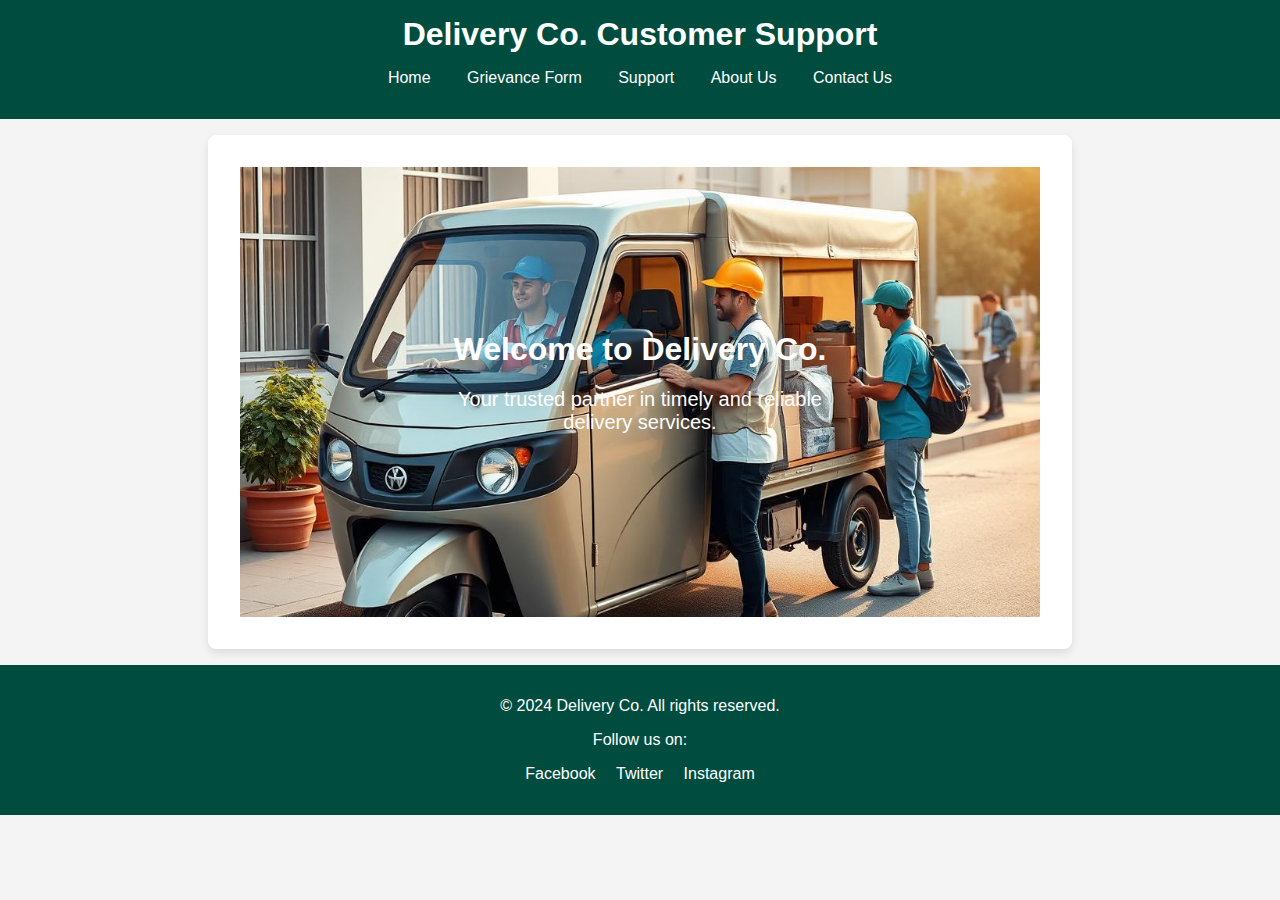
<file: Project_Delivery/index.html>
<!DOCTYPE html>
<html lang="en">
<head>
    <meta charset="UTF-8">
    <meta name="viewport" content="width=device-width, initial-scale=1.0">
    <title>Home - Delivery Co.</title>
    <link rel="stylesheet" href="styles.css">
</head>
<body>
    <header>
        <h1>Delivery Co. Customer Support</h1>
        <nav>
            <ul>
                <li><a href="index.html">Home</a></li>
                <li><a href="grievance.html">Grievance Form</a></li>
                <li><a href="support.html">Support</a></li>
                <li><a href="about.html">About Us</a></li>
                <li><a href="contact.html">Contact Us</a></li>
            </ul>
        </nav>
    </header>

    <main>
        <section class="hero">
            <img src="index_img.jpeg" alt="Delivery Co." class="hero-image">
            <div class="hero-text">
                <h2>Welcome to Delivery Co.</h2>
                <p>Your trusted partner in timely and reliable delivery services.</p>
            </div>
        </section>
    </main>

    <footer>
        <p>&copy; 2024 Delivery Co. All rights reserved.</p>
        <p>Follow us on:</p>
        <ul class="social-media">
            <li><a href="#">Facebook</a></li>
            <li><a href="#">Twitter</a></li>
            <li><a href="#">Instagram</a></li>
        </ul>
    </footer>
</body>
</html>
</file>
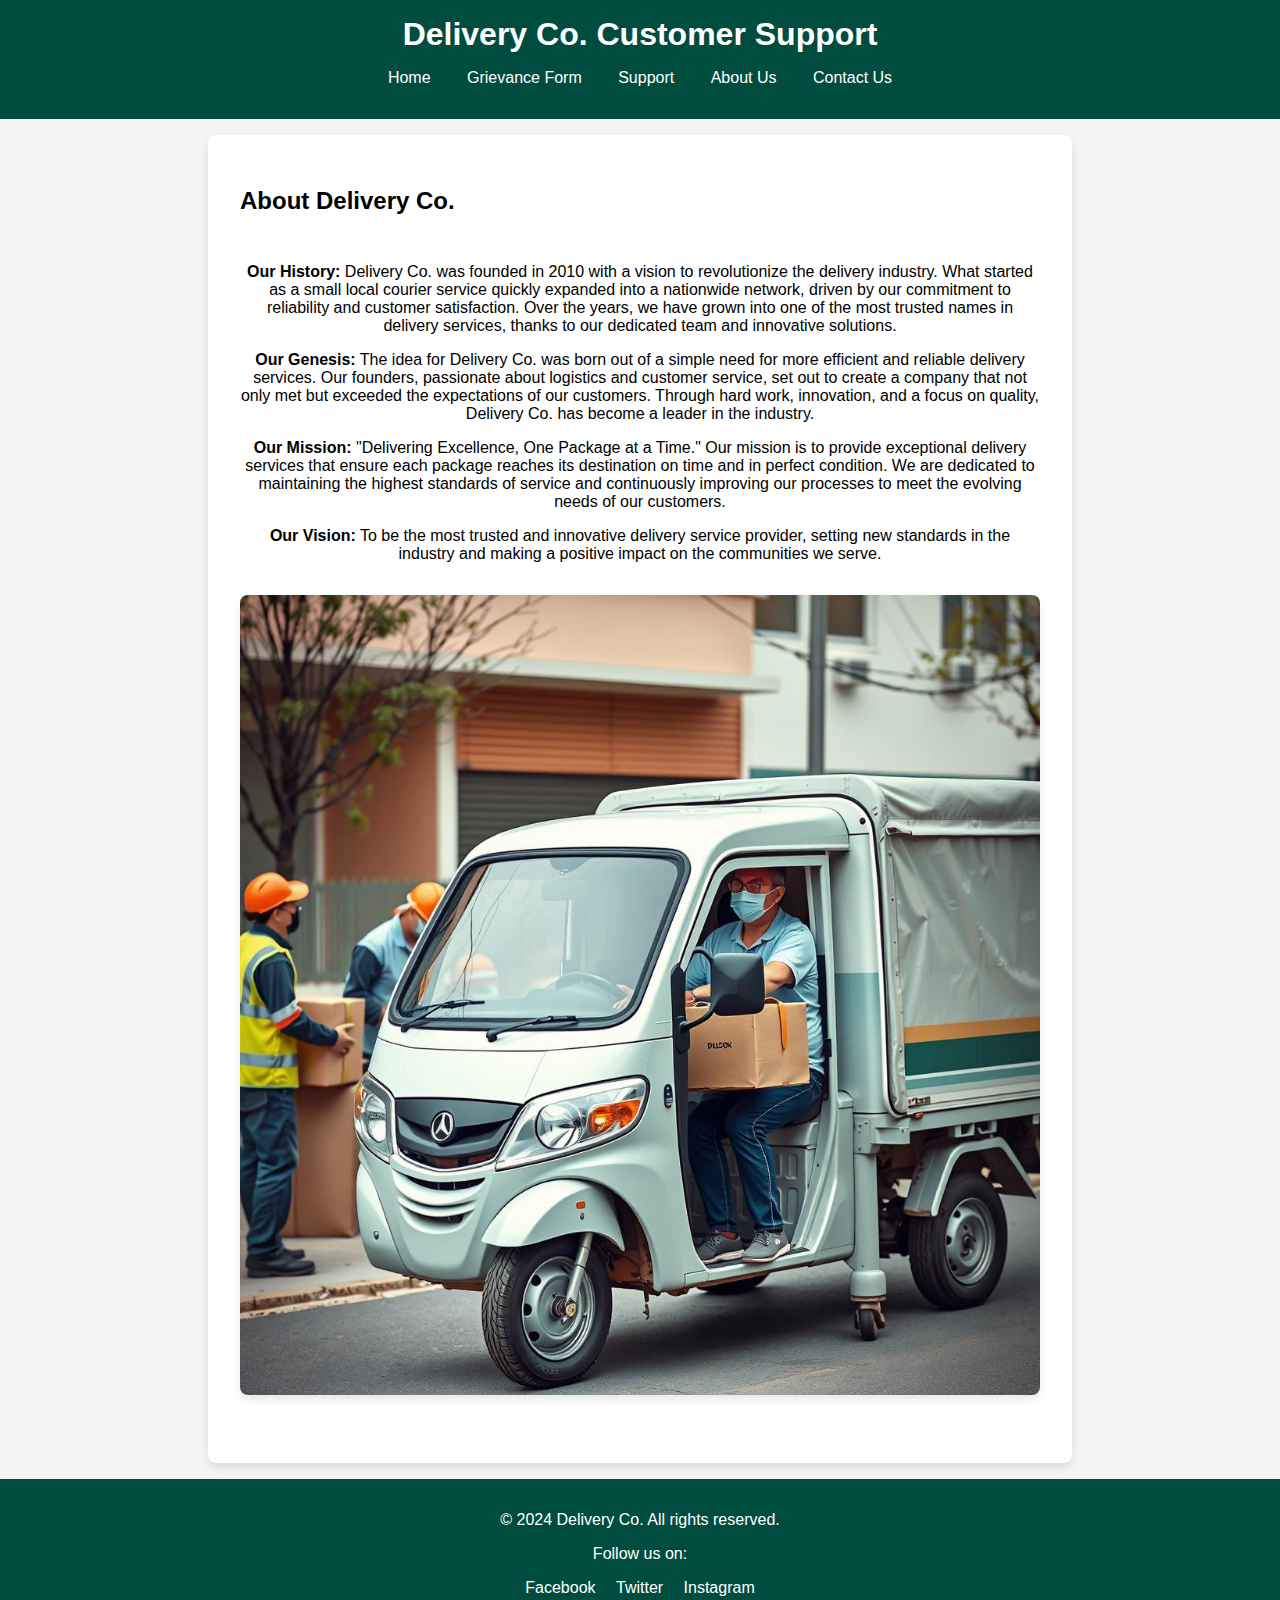
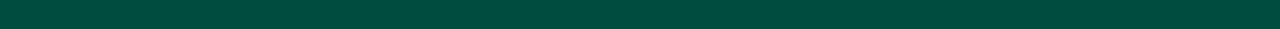
<file: Project_Delivery/about.html>
<!DOCTYPE html>
<html lang="en">
<head>
    <meta charset="UTF-8">
    <meta name="viewport" content="width=device-width, initial-scale=1.0">
    <title>About Us - Delivery Co.</title>
    <link rel="stylesheet" href="styles.css">
</head>
<body>
    <header>
        <h1>Delivery Co. Customer Support</h1>
        <nav>
            <ul>
                <li><a href="index.html">Home</a></li>
                <li><a href="grievance.html">Grievance Form</a></li>
                <li><a href="support.html">Support</a></li>
                <li><a href="about.html">About Us</a></li>
                <li><a href="contact.html">Contact Us</a></li>
            </ul>
        </nav>
    </header>

    <main>
        <section class="section">
            <h2>About Delivery Co.</h2>
            <div class="about-content">
                <div class="about-text">
                    <p><strong>Our History:</strong> Delivery Co. was founded in 2010 with a vision to revolutionize the delivery industry. What started as a small local courier service quickly expanded into a nationwide network, driven by our commitment to reliability and customer satisfaction. Over the years, we have grown into one of the most trusted names in delivery services, thanks to our dedicated team and innovative solutions.</p>
                    
                    <p><strong>Our Genesis:</strong> The idea for Delivery Co. was born out of a simple need for more efficient and reliable delivery services. Our founders, passionate about logistics and customer service, set out to create a company that not only met but exceeded the expectations of our customers. Through hard work, innovation, and a focus on quality, Delivery Co. has become a leader in the industry.</p>

                    <p><strong>Our Mission:</strong> "Delivering Excellence, One Package at a Time." Our mission is to provide exceptional delivery services that ensure each package reaches its destination on time and in perfect condition. We are dedicated to maintaining the highest standards of service and continuously improving our processes to meet the evolving needs of our customers.</p>

                    <p><strong>Our Vision:</strong> To be the most trusted and innovative delivery service provider, setting new standards in the industry and making a positive impact on the communities we serve.</p>
                </div>
                <div class="about-image-container">
                    <img src="about_img.jpeg" alt="About Us" class="about-image">
                </div>
            </div>
        </section>
    </main>

    <footer>
        <p>&copy; 2024 Delivery Co. All rights reserved.</p>
        <p>Follow us on:</p>
        <ul class="social-media">
            <li><a href="#">Facebook</a></li>
            <li><a href="#">Twitter</a></li>
            <li><a href="#">Instagram</a></li>
        </ul>
    </footer>
</body>
</html>
</file>
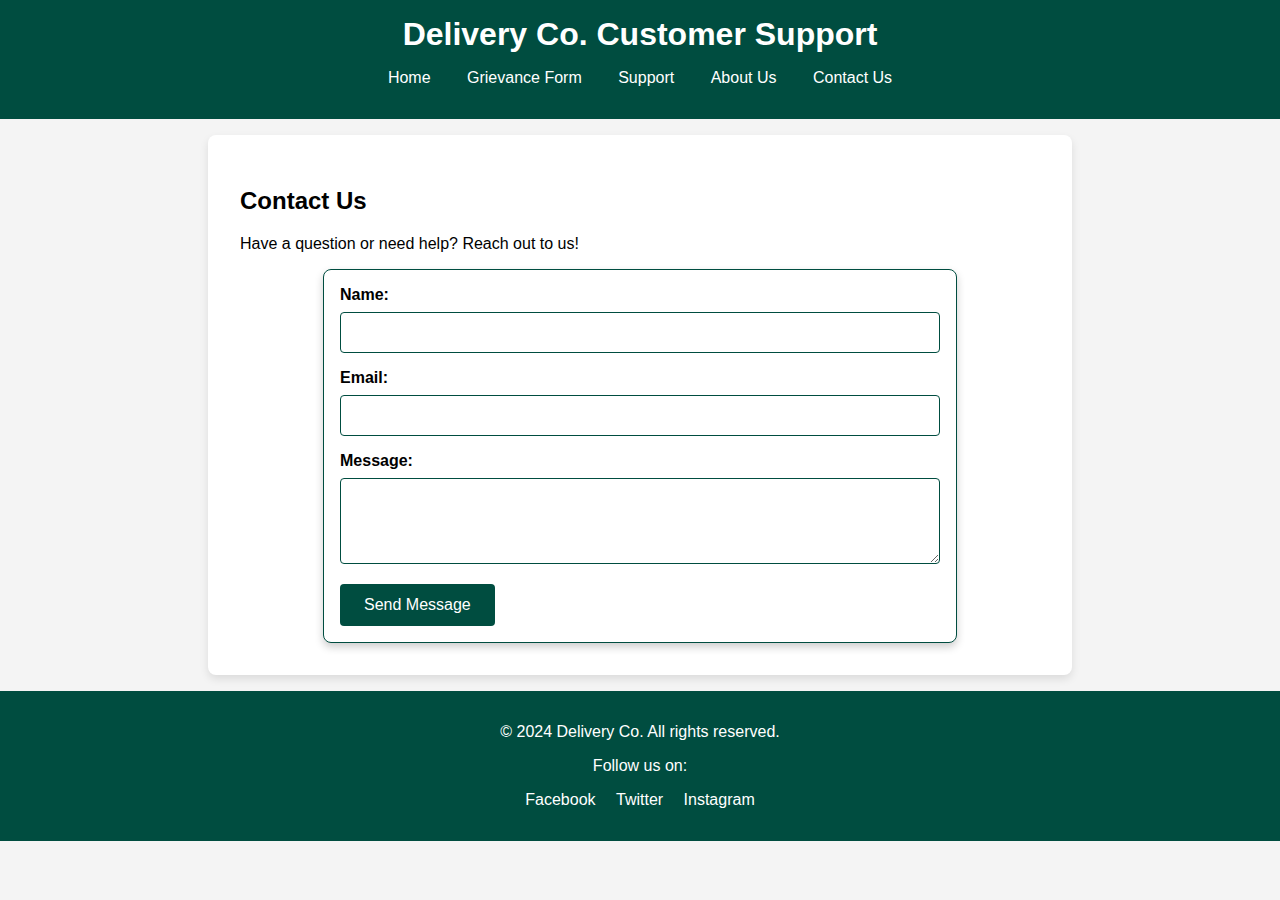
<file: Project_Delivery/contact.html>
<!DOCTYPE html>
<html lang="en">
<head>
    <meta charset="UTF-8">
    <meta name="viewport" content="width=device-width, initial-scale=1.0">
    <title>Contact Us - Delivery Co.</title>
    <link rel="stylesheet" href="styles.css">
</head>
<body>
    <header>
        <h1>Delivery Co. Customer Support</h1>
        <nav>
            <ul>
                <li><a href="index.html">Home</a></li>
                <li><a href="grievance.html">Grievance Form</a></li>
                <li><a href="support.html">Support</a></li>
                <li><a href="about.html">About Us</a></li>
                <li><a href="contact.html">Contact Us</a></li>
            </ul>
        </nav>
    </header>

    <main>
        <section class="section">
            <h2>Contact Us</h2>
            <p>Have a question or need help? Reach out to us!</p>
            <form id="contactForm" style="max-width: 600px; margin: 0 auto; padding: 1rem; background-color: #ffffff; border: 1px solid #004d40; border-radius: 8px; box-shadow: 0 4px 8px rgba(0, 0, 0, 0.2);">
                <label for="contactName" style="display: block; margin-bottom: 0.5rem; font-weight: bold;">Name:</label>
                <input type="text" id="contactName" name="contactName" required style="width: 100%; padding: 0.75rem; margin-bottom: 1rem; border: 1px solid #004d40; border-radius: 4px; box-sizing: border-box;">

                <label for="contactEmail" style="display: block; margin-bottom: 0.5rem; font-weight: bold;">Email:</label>
                <input type="email" id="contactEmail" name="contactEmail" required style="width: 100%; padding: 0.75rem; margin-bottom: 1rem; border: 1px solid #004d40; border-radius: 4px; box-sizing: border-box;">

                <label for="contactMessage" style="display: block; margin-bottom: 0.5rem; font-weight: bold;">Message:</label>
                <textarea id="contactMessage" name="contactMessage" rows="4" required style="width: 100%; padding: 0.75rem; margin-bottom: 1rem; border: 1px solid #004d40; border-radius: 4px; box-sizing: border-box;"></textarea>

                <button type="submit" style="background-color: #004d40; color: #ffffff; border: none; padding: 0.75rem 1.5rem; font-size: 1rem; cursor: pointer; border-radius: 4px;">Send Message</button>
            </form>
        </section>
    </main>

    <footer>
        <p>&copy; 2024 Delivery Co. All rights reserved.</p>
        <p>Follow us on:</p>
        <ul class="social-media">
            <li><a href="#">Facebook</a></li>
            <li><a href="#">Twitter</a></li>
            <li><a href="#">Instagram</a></li>
        </ul>
    </footer>
</body>
</html>
</file>
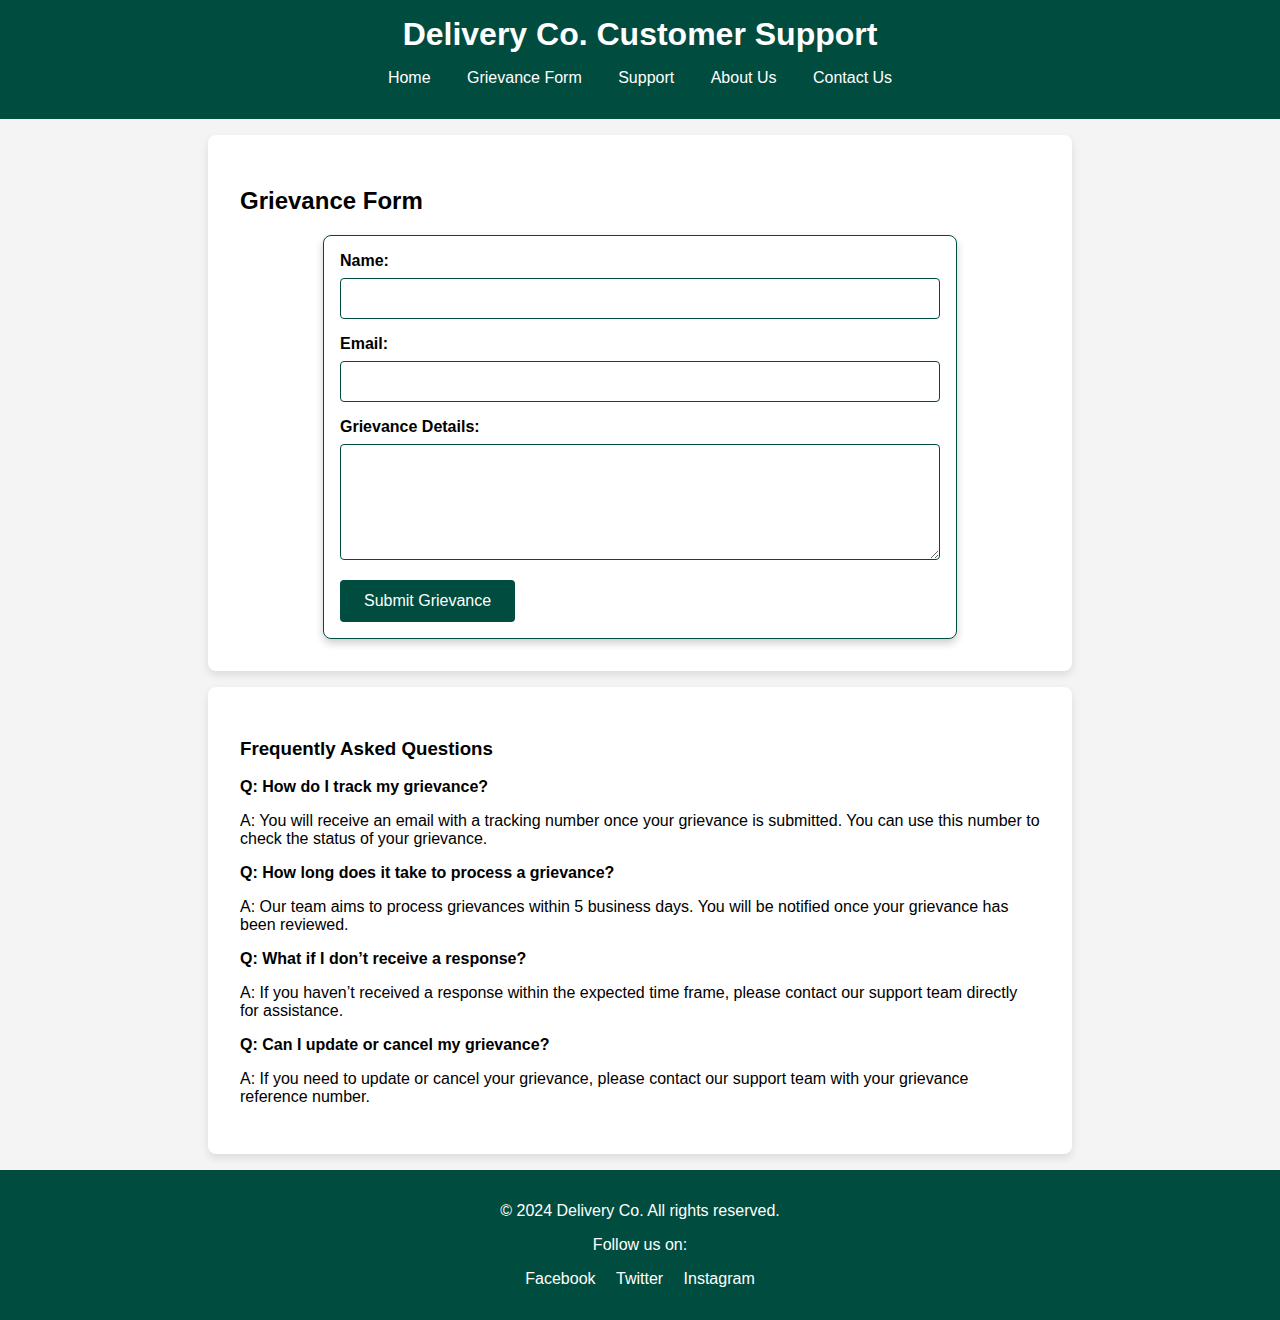
<file: Project_Delivery/grievance.html>
<!DOCTYPE html>
<html lang="en">
<head>
    <meta charset="UTF-8">
    <meta name="viewport" content="width=device-width, initial-scale=1.0">
    <title>Grievance Form - Delivery Co.</title>
    <link rel="stylesheet" href="styles.css">
</head>
<body>
    <header>
        <h1>Delivery Co. Customer Support</h1>
        <nav>
            <ul>
                <li><a href="index.html">Home</a></li>
                <li><a href="grievance.html">Grievance Form</a></li>
                <li><a href="support.html">Support</a></li>
                <li><a href="about.html">About Us</a></li>
                <li><a href="contact.html">Contact Us</a></li>
            </ul>
        </nav>
    </header>

    <main>
        <section class="section">
            <h2>Grievance Form</h2>
            <form id="grievanceForm" style="max-width: 600px; margin: 0 auto; padding: 1rem; background-color: #ffffff; border: 1px solid #004d40; border-radius: 8px; box-shadow: 0 4px 8px rgba(0, 0, 0, 0.2);">
                <label for="grievanceName" style="display: block; margin-bottom: 0.5rem; font-weight: bold;">Name:</label>
                <input type="text" id="grievanceName" name="grievanceName" required style="width: 100%; padding: 0.75rem; margin-bottom: 1rem; border: 1px solid #004d40; border-radius: 4px; box-sizing: border-box;">

                <label for="grievanceEmail" style="display: block; margin-bottom: 0.5rem; font-weight: bold;">Email:</label>
                <input type="email" id="grievanceEmail" name="grievanceEmail" required style="width: 100%; padding: 0.75rem; margin-bottom: 1rem; border: 1px solid #004d40; border-radius: 4px; box-sizing: border-box;">

                <label for="grievanceMessage" style="display: block; margin-bottom: 0.5rem; font-weight: bold;">Grievance Details:</label>
                <textarea id="grievanceMessage" name="grievanceMessage" rows="6" required style="width: 100%; padding: 0.75rem; margin-bottom: 1rem; border: 1px solid #004d40; border-radius: 4px; box-sizing: border-box;"></textarea>

                <button type="submit" style="background-color: #004d40; color: #ffffff; border: none; padding: 0.75rem 1.5rem; font-size: 1rem; cursor: pointer; border-radius: 4px;">Submit Grievance</button>
            </form>
            <p id="grievanceSuccessMessage" class="hidden" style="color: #004d40; text-align: center; margin-top: 1rem;">Thank you! Your grievance has been submitted.</p>
        </section>

        <section class="section">
            <h3>Frequently Asked Questions</h3>
            <ul>
                <li><strong>Q: How do I track my grievance?</strong></li>
                <li>A: You will receive an email with a tracking number once your grievance is submitted. You can use this number to check the status of your grievance.</li>
                <li><strong>Q: How long does it take to process a grievance?</strong></li>
                <li>A: Our team aims to process grievances within 5 business days. You will be notified once your grievance has been reviewed.</li>
                <li><strong>Q: What if I don’t receive a response?</strong></li>
                <li>A: If you haven’t received a response within the expected time frame, please contact our support team directly for assistance.</li>
                <li><strong>Q: Can I update or cancel my grievance?</strong></li>
                <li>A: If you need to update or cancel your grievance, please contact our support team with your grievance reference number.</li>
            </ul>
        </section>
    </main>

    <footer>
        <p>&copy; 2024 Delivery Co. All rights reserved.</p>
        <p>Follow us on:</p>
        <ul class="social-media">
            <li><a href="#">Facebook</a></li>
            <li><a href="#">Twitter</a></li>
            <li><a href="#">Instagram</a></li>
        </ul>
    </footer>

    <script>
        document.getElementById("grievanceForm").addEventListener("submit", function(event) {
            event.preventDefault();
            const grievanceName = document.getElementById("grievanceName").value;
            const grievanceEmail = document.getElementById("grievanceEmail").value;
            const grievanceMessage = document.getElementById("grievanceMessage").value;

            if (grievanceName && grievanceEmail && grievanceMessage) {
                document.getElementById("grievanceSuccessMessage").classList.remove("hidden");
            } else {
                alert("Please fill in all fields.");
            }
        });
    </script>
</body>
</html>
</file>
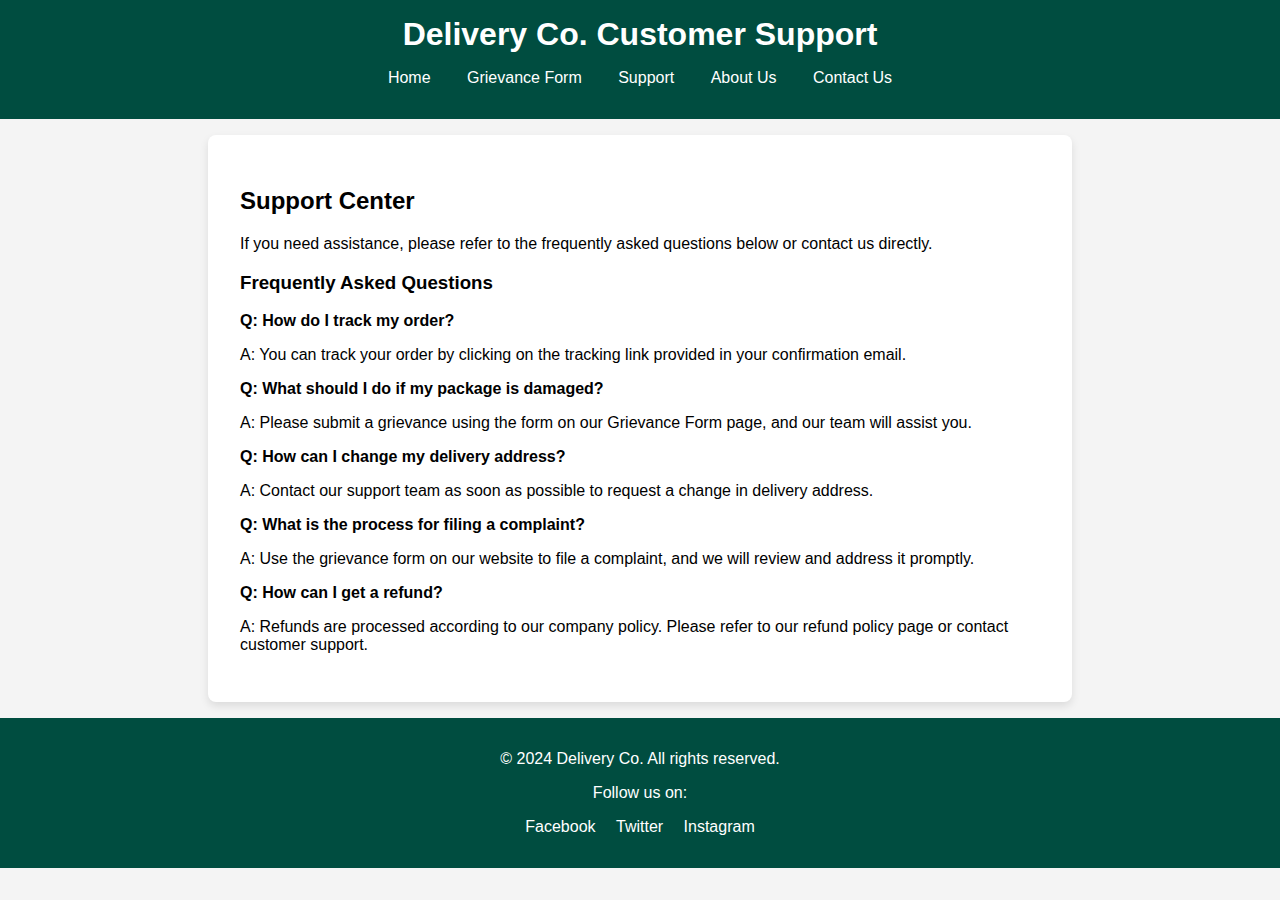
<file: Project_Delivery/support.html>
<!DOCTYPE html>
<html lang="en">
<head>
    <meta charset="UTF-8">
    <meta name="viewport" content="width=device-width, initial-scale=1.0">
    <title>Support - Delivery Co.</title>
    <link rel="stylesheet" href="styles.css">
</head>
<body>
    <header>
        <h1>Delivery Co. Customer Support</h1>
        <nav>
            <ul>
                <li><a href="index.html">Home</a></li>
                <li><a href="grievance.html">Grievance Form</a></li>
                <li><a href="support.html">Support</a></li>
                <li><a href="about.html">About Us</a></li>
                <li><a href="contact.html">Contact Us</a></li>
            </ul>
        </nav>
    </header>

    <main>
        <section class="section">
            <h2>Support Center</h2>
            <p>If you need assistance, please refer to the frequently asked questions below or contact us directly.</p>

            <h3>Frequently Asked Questions</h3>
            <ul>
                <li><strong>Q: How do I track my order?</strong></li>
                <li>A: You can track your order by clicking on the tracking link provided in your confirmation email.</li>
                <li><strong>Q: What should I do if my package is damaged?</strong></li>
                <li>A: Please submit a grievance using the form on our Grievance Form page, and our team will assist you.</li>
                <li><strong>Q: How can I change my delivery address?</strong></li>
                <li>A: Contact our support team as soon as possible to request a change in delivery address.</li>
                <li><strong>Q: What is the process for filing a complaint?</strong></li>
                <li>A: Use the grievance form on our website to file a complaint, and we will review and address it promptly.</li>
                <li><strong>Q: How can I get a refund?</strong></li>
                <li>A: Refunds are processed according to our company policy. Please refer to our refund policy page or contact customer support.</li>
            </ul>
        </section>
    </main>

    <footer>
        <p>&copy; 2024 Delivery Co. All rights reserved.</p>
        <p>Follow us on:</p>
        <ul class="social-media">
            <li><a href="#">Facebook</a></li>
            <li><a href="#">Twitter</a></li>
            <li><a href="#">Instagram</a></li>
        </ul>
    </footer>
</body>
</html>
</file>
<file: Project_Delivery/styles.css>
/* General Styles */
body {
    font-family: Arial, sans-serif;
    margin: 0;
    padding: 0;
    box-sizing: border-box;
    background-color: #f4f4f4;
}

header {
    background-color: #004d40;
    color: #ffffff;
    padding: 1rem 0;
}

header h1 {
    text-align: center;
    margin: 0;
}

nav ul {
    list-style: none;
    padding: 0;
    text-align: center;
}

nav ul li {
    display: inline;
    margin: 0 1rem;
}

nav ul li a {
    color: #ffffff;
    text-decoration: none;
}

.hero {
    position: relative;
    height: 50vh; /* Adjust height as needed */
}

.hero-image {
    width: 100%;
    height: 100%;
    object-fit: cover;
}

.hero-text {
    position: absolute;
    top: 50%;
    left: 50%;
    transform: translate(-50%, -50%);
    color: #ffffff;
    text-align: center;
}

.hero-text h2 {
    font-size: 2rem;
    margin: 0;
}

.hero-text p {
    font-size: 1.25rem;
}

section {
    padding: 2rem;
    background-color: #ffffff;
    border-radius: 8px;
    margin: 1rem auto;
    max-width: 800px;
    box-shadow: 0 4px 8px rgba(0, 0, 0, 0.1);
}

footer {
    background-color: #004d40;
    color: #ffffff;
    padding: 1rem 0;
    text-align: center;
}

footer ul.social-media {
    list-style: none;
    padding: 0;
}

footer ul.social-media li {
    display: inline;
    margin: 0 0.5rem;
}

footer ul.social-media li a {
    color: #ffffff;
    text-decoration: none;
}

/* Form Styles */
form {
    max-width: 600px;
    margin: 0 auto;
    padding: 1rem;
    background-color: #ffffff;
    border: 1px solid #004d40;
    border-radius: 8px;
    box-shadow: 0 4px 8px rgba(0, 0, 0, 0.2);
}

form label {
    display: block;
    margin-bottom: 0.5rem;
    font-weight: bold;
}

form input, form textarea {
    width: 100%;
    padding: 0.75rem;
    margin-bottom: 1rem;
    border: 1px solid #004d40;
    border-radius: 4px;
    box-sizing: border-box;
}

form button {
    background-color: #004d40;
    color: #ffffff;
    border: none;
    padding: 0.75rem 1.5rem;
    font-size: 1rem;
    cursor: pointer;
    border-radius: 4px;
}

/* FAQ Section */
section ul {
    list-style-type: none;
    padding: 0;
}

section ul li {
    margin-bottom: 1rem;
}

.hidden {
    display: none;
}




.about-content {
    display: flex;
    flex-direction: column;
    align-items: center;
    text-align: center;
    margin: 2rem auto;
    max-width: 800px;
}

.about-image-container {
    width: 100%;
    margin-top: 1rem;
}

.about-image {
    width: 100%;
    height: auto;
    border-radius: 8px;
    box-shadow: 0 4px 8px rgba(0, 0, 0, 0.1);
}
</file>
